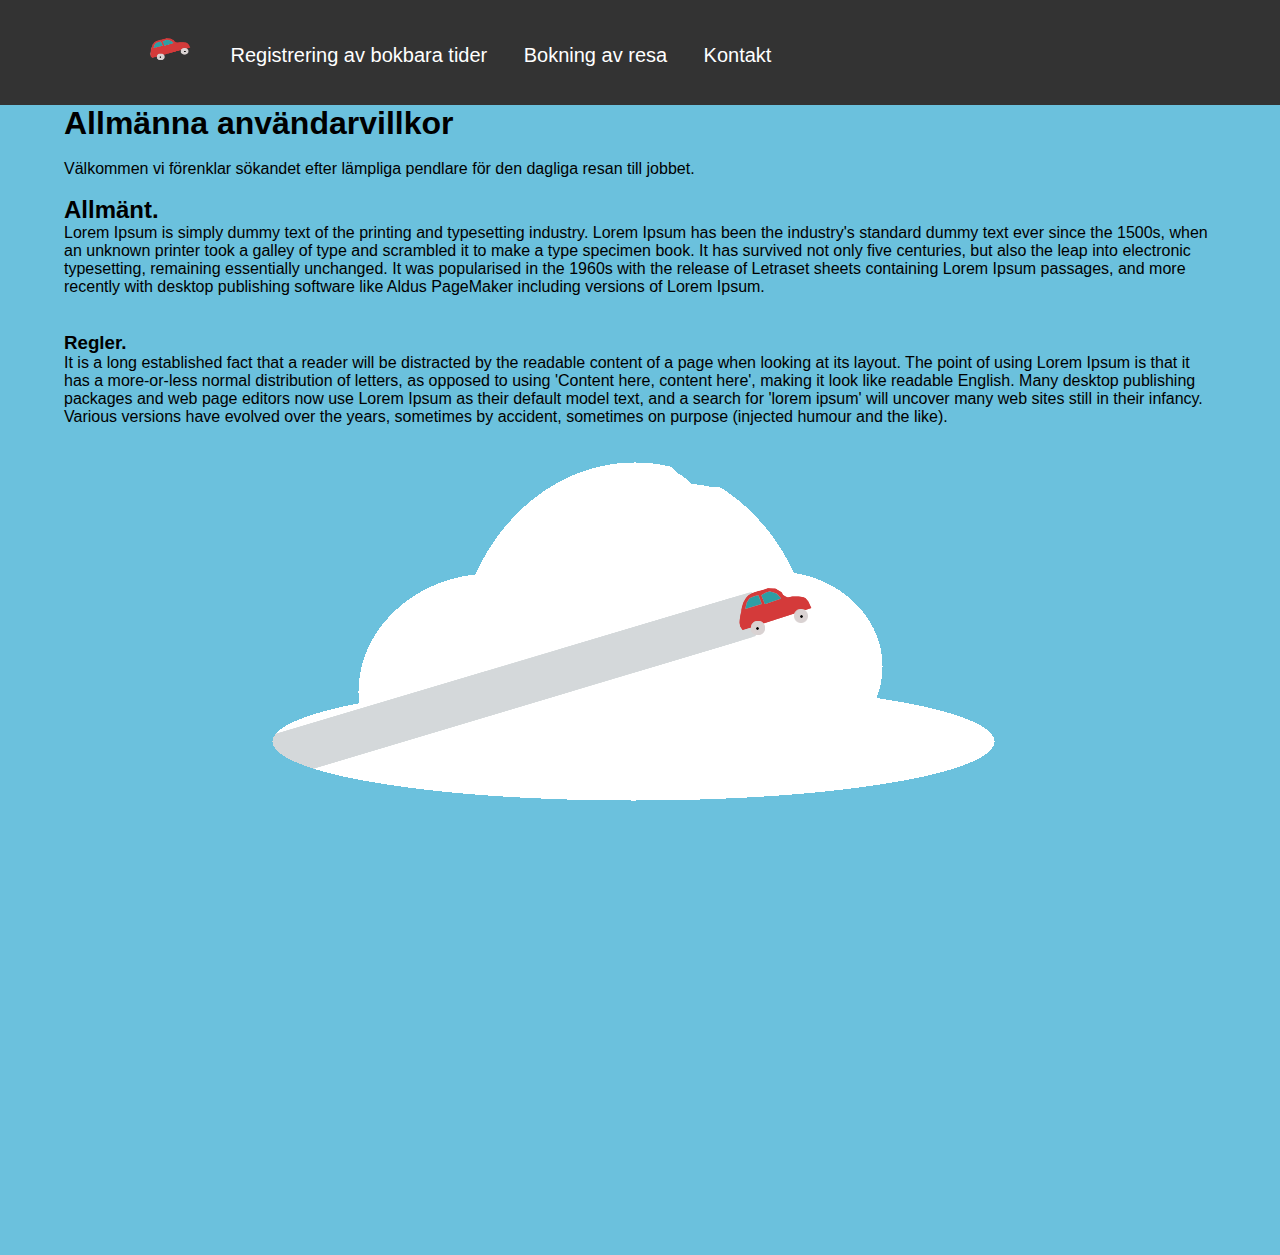
<file: index.html>
<!DOCTYPE html>

  <html lang="en" xmlns="http://www.w3.org/1999/xhtml">

  
<head>
<meta name="viewport" content="width=device-width, initial-scale=1">

<link rel="stylesheet" type="text/css" href="Styling.css">
<link rel="stylesheet" type="text/css" href="responsive.css">
<link rel="stylesheet" type="text/css"href="https://cdnjs.cloudflare.com/ajax/libs/font-awesome/4.7.0/css/font-awesome.min.css">

<script defer src="http://code.jquery.com/jquery-1.11.3.min.js"></script>
<script defer src="script.js"></script>
<script defer src="burgernav.js"></script>
<script defer type=module src="headerandfooter.js"></script>

</head>
<body>

<the-header></the-header>
<div class="back-background">
<div class="car-symbol"></div>
<div class="bg-img">
<div class="standard-text">

      <h1>Allmänna användarvillkor</h1>
  <br>
      <h>Välkommen vi förenklar sökandet efter lämpliga pendlare för den dagliga resan till jobbet.</h>
  <br>
  <br>
      <h2>Allmänt.</h2>
      <p>
      Lorem Ipsum is simply dummy text of the printing and typesetting industry. 
      Lorem Ipsum has been the industry's standard dummy text ever since the 1500s, 
      when an unknown printer took a galley of type and scrambled it to make a type 
      specimen book. It has survived not only five centuries, but also the leap into 
      electronic typesetting, remaining essentially unchanged. It was popularised 
      in the 1960s with the release of Letraset sheets containing Lorem Ipsum passages, 
      and more recently with desktop publishing software like Aldus PageMaker including 
      versions of Lorem Ipsum.
      </p>
  <br>
  <br>
      <h3>Regler.</h3>
      <p>
        It is a long established fact that a reader will be distracted by the readable content of 
      a page when looking at its layout. The point of using Lorem Ipsum is that it has a more-or-less 
      normal distribution of letters, as opposed to using 'Content here, content here', 
      making it look like readable English. Many desktop publishing packages and web page 
      editors now use Lorem Ipsum as their default model text, and a search for 'lorem ipsum' 
      will uncover many web sites still in their infancy. Various versions have evolved over the years, 
      sometimes by accident, sometimes on purpose (injected humour and the like).
      </p>
</div>
</div>
</div>
</body>

</html>
</file>
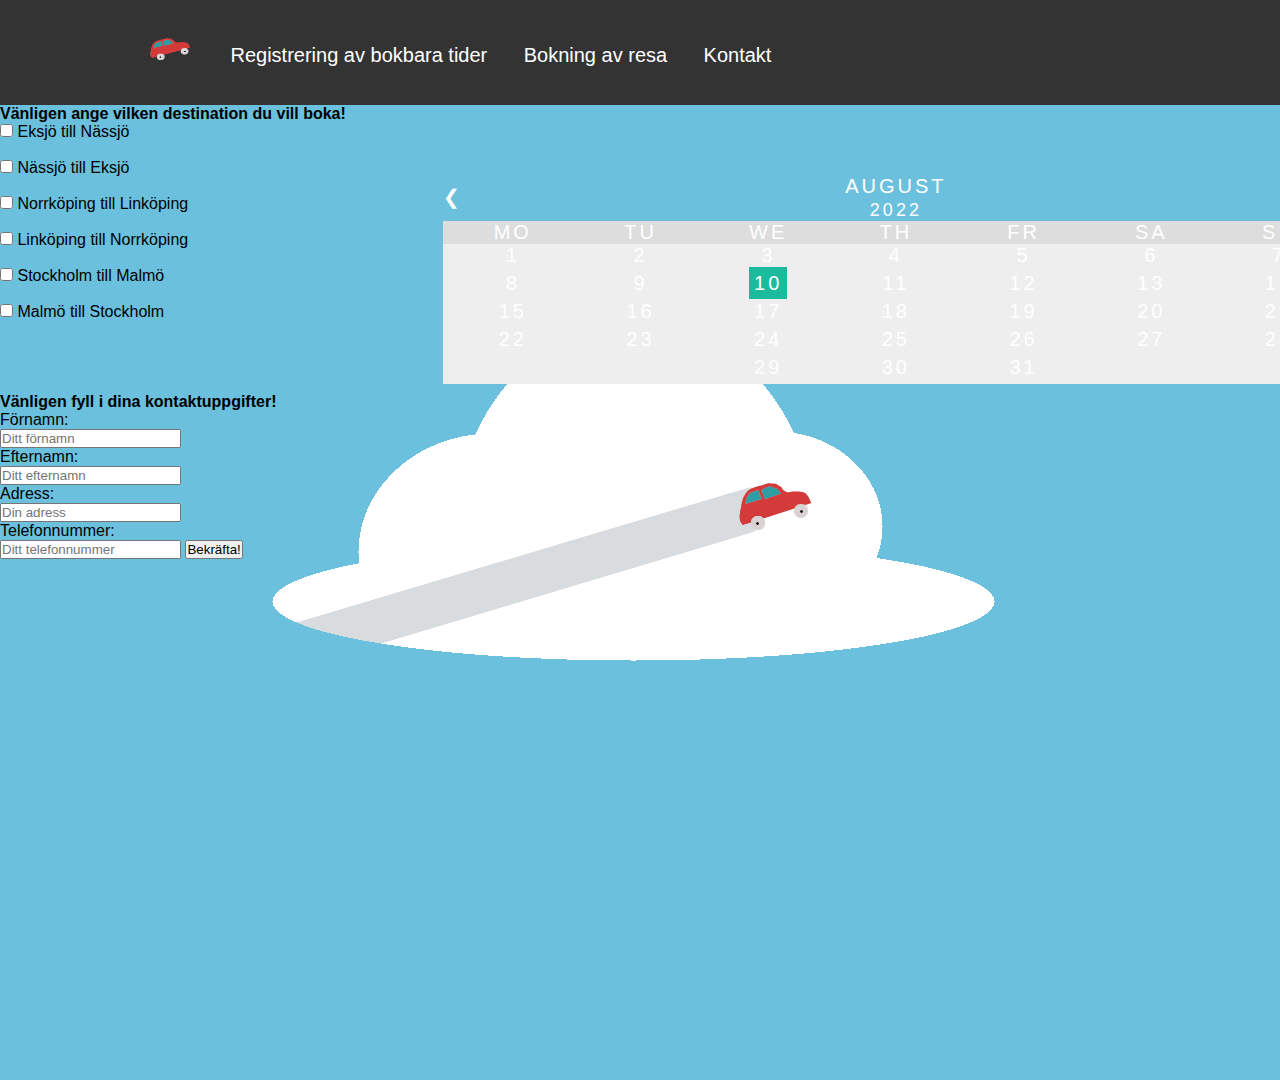
<file: bokn.html>
﻿<!DOCTYPE html>

<html lang="en" xmlns="http://www.w3.org/1999/xhtml">
<head>
    <title>bokn</title>
    <meta charset="utf-8" />
    <title></title>
    
<link rel="stylesheet" type="text/css" href="Styling.css">
<link rel="stylesheet" type="text/css" href="responsive.css">
<link rel="stylesheet" type="text/css"href="https://cdnjs.cloudflare.com/ajax/libs/font-awesome/4.7.0/css/font-awesome.min.css">

<script defer src="http://code.jquery.com/jquery-1.11.3.min.js"></script>
<script defer src="script.js"></script>
<script defer src="burgernav.js"></script>
<script defer type=module src="headerandfooter.js"></script>

    <style>
      .layout {
          width: 1366px;
          height: 768px;
        
          display: grid;
          grid:
            "sidebar body" 1fr
            / 30% 70%;
          gap: 8px;
        }
        
        .sidebar { grid-area: sidebar;
        position: relative; }
        .body { grid-area: body; }
      
      
      
        * {box-sizing: border-box;}
      ul {list-style-type: none;}
      body {font-family: Verdana, sans-serif;
    background-repeat: no-repeat;
    background-position: center;}

      .month {
        padding: 70px 25px;
        width: 100%;
       /* background: #1abc9c ;  */
       position: relative;
        text-align: center;
      }

      
      .month ul {
        margin: 0;
        padding: 0;
      }
      
      .month ul li {
        color: white;
        font-size: 20px;
        text-transform: uppercase;
        letter-spacing: 3px;
      }
      
      .month .prev {
        float: left;
        padding-top: 10px;
      }
      
      .month .next {
        float: right;
        padding-top: 10px;
      }
      
      .weekdays {
        margin: 0;
        padding: 10px 0;
        background-color: #ddd;
      }
      
      .weekdays li {
        display: inline-block;
        width: 13.6%;
        color: #666;
        text-align: center;
      }
      
      .days {
        padding: 10px 0;
        background: #eee;
        margin: 0;
      }
      
      .days li {
        list-style-type: none;
        display: inline-block;
        width: 13.6%;
        text-align: center;
        margin-bottom: 5px;
        font-size:12px;
        color: #777;
      }
      
      .days li .active {
        padding: 5px;
        background: #1abc9c;
        color: white !important
      }
      
      /* Add media queries for smaller screens */
      @media screen and (max-width:720px) {
        .weekdays li, .days li {width: 13.1%;}
      }
      
      @media screen and (max-width: 420px) {
        .weekdays li, .days li {width: 12.5%;}
        .days li .active {padding: 2px;}
      }
      
      @media screen and (max-width: 290px) {
        .weekdays li, .days li {width: 12.2%;}
      }
          </style>

  </head>
<body>
  <the-header></the-header>
  

    <section class="layout">
      <div class="month-background">
      <div class="month">     
          <ul>
            <li class="prev">&#10094;</li>
            <li class="next">&#10095;</li>
            <li>
              August<br>
              <span style="font-size:18px">2022</span>
            </li>
          </ul>
        
        
        <ul class="weekdays">
          <li>Mo</li>
          <li>Tu</li>
          <li>We</li>
          <li>Th</li>
          <li>Fr</li>
          <li>Sa</li>
          <li>Su</li>
        </ul>
        
        <ul class="days">
          <li>1</li>
          <li>2</li>
          <li>3</li>
          <li>4</li>
          <li>5</li>
          <li>6</li>
          <li>7</li>
          <li>8</li>
          <li>9</li>
          <li><span class="active">10</span></li>
          <li>11</li>
          <li>12</li>
          <li>13</li>
          <li>14</li>
          <li>15</li>
          <li>16</li>
          <li>17</li>
          <li>18</li>
          <li>19</li>
          <li>20</li>
          <li>21</li>
          <li>22</li>
          <li>23</li>
          <li>24</li>
          <li>25</li>
          <li>26</li>
          <li>27</li>
          <li>28</li>
          <li>29</li>
          <li>30</li>
          <li>31</li>
        </ul>
    </div>
</div>
      
      <div class="sidebar">
  <p><b>Vänligen ange vilken destination du vill boka!</b></p>
  
  <form>
    <input type="checkbox" id="destination" name="destination" value="HTML">
    <label for="html">Eksjö till Nässjö</label><br>
  
    <br>
   
    <input type="checkbox" id="destination" name="destination" value="CSS">
    <label for="css">Nässjö till Eksjö</label><br>
    
    <br>
  
    <input type="checkbox" id="destination" name="destination" value="JavaScript">
    <label for="javascript">Norrköping till Linköping</label>
  
    <br>
    <br>
  
    <input type="checkbox" id="destination" name="destination" value="JavaScript">
    <label for="javascript">Linköping till Norrköping</label>
  
    <br>
    <br>
  
    <input type="checkbox" id="destination" name="destination" value="JavaScript">
    <label for="javascript">Stockholm till Malmö</label>
  
    <br>
    <br>
  
    <input type="checkbox" id="destination" name="destination" value="JavaScript">
    <label for="javascript">Malmö till Stockholm</label>
  </form>
  
  <br>
  <br>
  <br>
  <br>
  
  <p><b>Vänligen fyll i dina kontaktuppgifter!</b></p>
  
  
  <form action="bekr.html" method="get">
      <label for="Förnamn">Förnamn:</label><br>
      <input type="text" id="Förnamn" name="Förnamn" placeholder="Ditt förnamn" required><br>
  
      
      <label for="Efternamn">Efternamn:</label><br>
      <input type="text" id="Efternamn" name="Efternamn" placeholder="Ditt efternamn" required>
      <br>
      <label for="Adress">Adress:</label><br>
      <input type="text" id="Adress" name="Adress" placeholder="Din adress" required>
      <br>
      <label for="Telefonnummer">Telefonnummer:</label><br>
      <input type="text" id="Telefonnummer" name="Telefonnummer" placeholder="Ditt telefonnummer" required>
      <button type="submit" id="Bekräfta" >Bekräfta!</button>
    </form>
  </div>

  </section>
  
  
  
  
  </body>
  </html>
</file>
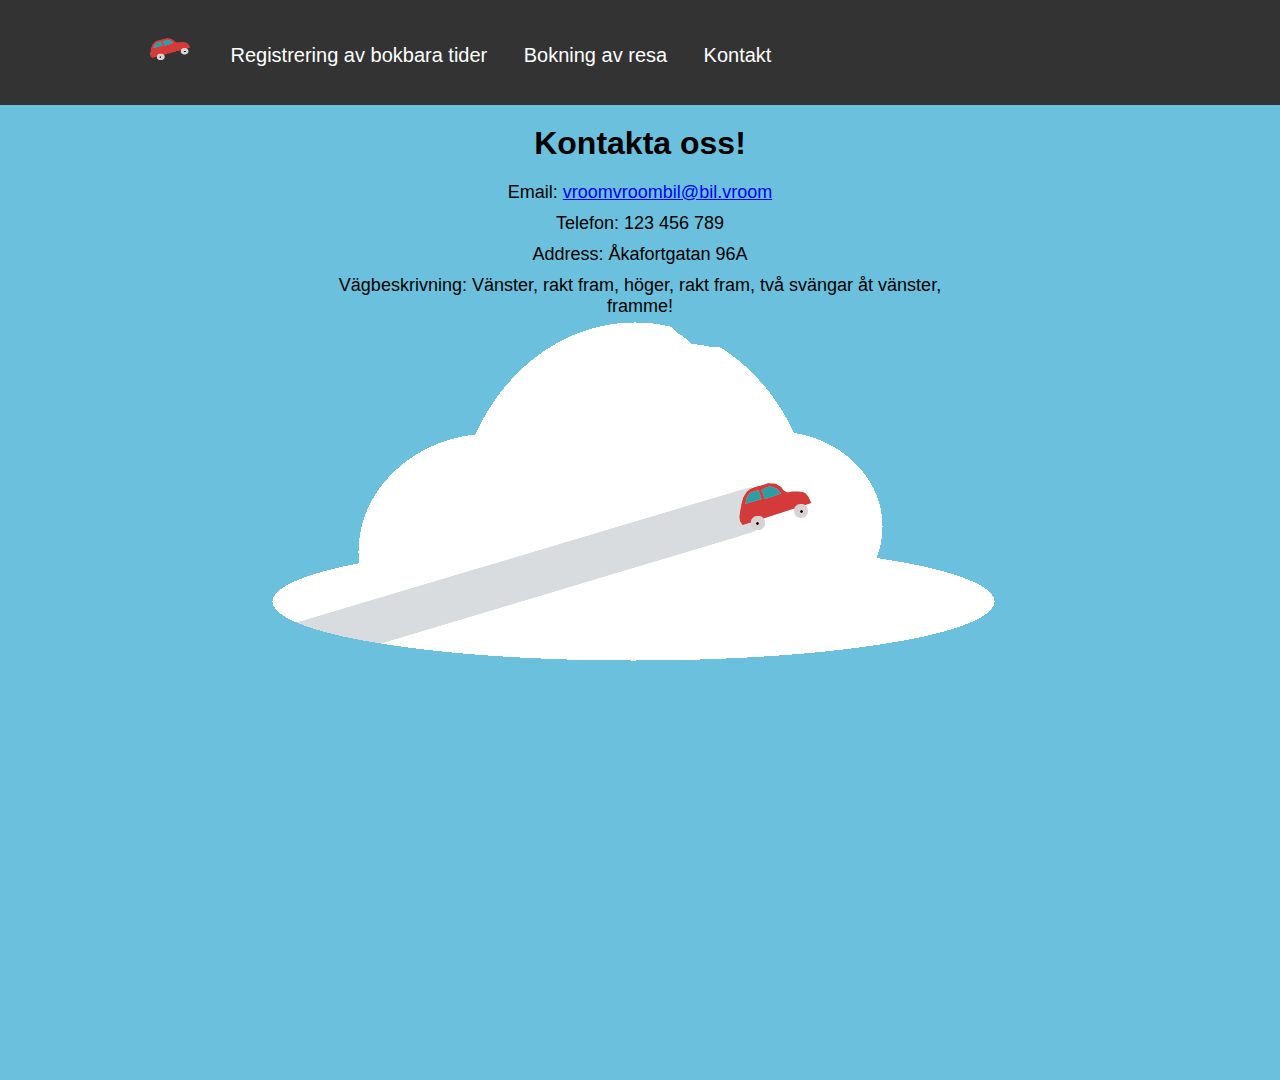
<file: kontakt.html>
<!DOCTYPE html>
<html lang="en">
    <head>
        <meta charset="utf-8" />
        <title></title>
    
    <link rel="stylesheet" type="text/css" href="Styling.css">
    <link rel="stylesheet" type="text/css" href="responsive.css">
    <link rel="stylesheet" type="text/css"href="https://cdnjs.cloudflare.com/ajax/libs/font-awesome/4.7.0/css/font-awesome.min.css">
    
    <!-- <script defer src="http://code.jquery.com/jquery-1.11.3.min.js"></script> -->
    <script defer src="script.js"></script>
    <script defer src="burgernav.js"></script>
    <script defer type=module src="headerandfooter.js"></script>
    
       </head>
    
<body>
    <the-header></the-header>
    <div class="background-symbol">
        <div class="container">
            <h1 class="text-center">Kontakta oss!</h2>
            <p class="weight-center"><b>Email:</b> <a href="mailto:vroomvroombil@bil.vroom">vroomvroombil@bil.vroom</a></p>
            <p class="weight-center"><b>Telefon:</b> 123 456 789</p>
            <p class="weight-center"><b>Address:</b> Åkafortgatan 96A</p>      
            <p class="weight-center"><b>Vägbeskrivning:</b> Vänster, rakt fram, höger, rakt fram, två svängar åt vänster, framme!</p>           
        </div>
   </div>
    </body>
</html>
</file>
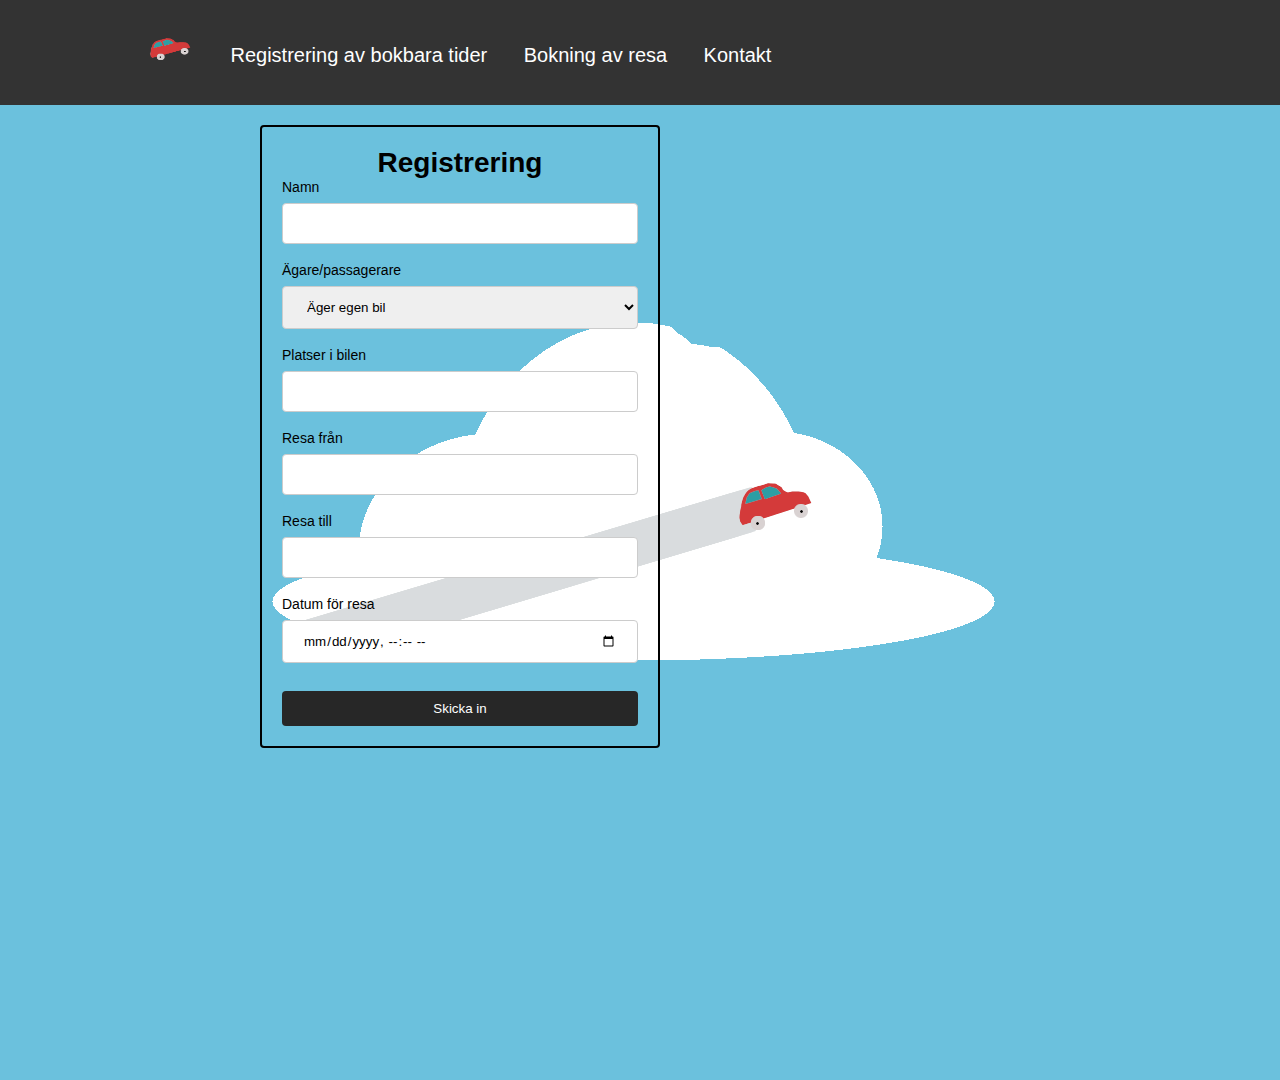
<file: reg.html>
﻿<!DOCTYPE html>

<html lang="en" xmlns="http://www.w3.org/1999/xhtml">
<head>
    <meta charset="utf-8" />
    <title></title>

<link rel="stylesheet" type="text/css" href="Styling.css">
<link rel="stylesheet" type="text/css" href="responsive.css">
<link rel="stylesheet" type="text/css"href="https://cdnjs.cloudflare.com/ajax/libs/font-awesome/4.7.0/css/font-awesome.min.css">

<!-- <script defer src="http://code.jquery.com/jquery-1.11.3.min.js"></script> -->
<script defer src="script.js"></script>
<script defer src="burgernav.js"></script>
<script defer type=module src="headerandfooter.js"></script>

   </head>

<style>

.bookingdiv{
    min-width: 500px;
    max-width: 800px;
    margin: auto;
    padding: 20px;
    font-family: 'Segoe UI', Tahoma, Geneva, Verdana, sans-serif;
}


#form{
    display: block;
    width: 400px;
    margin: 20vh auto 9 auto;
    padding: 20px;
    border: 2px solid black;
    border-radius: 4px;
    font-size: 14px;
}

#form h1 {
    text-align: center;
}

#form button {
    padding: 10px;
    margin-top: 10px;
    width: 100%;
    background-color: #272727;
    color: white;
    border: none;
    border-radius: 4px;
}

.input-control {
    display: flex;
    flex-direction: column;
}

.input-control input, select {
    width: 100%;
    padding: 12px 20px;
    margin: 8px 0;
    display: inline-block;
    border: 1px solid #ccc;
    border-radius: 4px;
    box-sizing: border-box;
}

.input-control.success input {
    outline: #09c372;
}

.input-control.failed input {
    outline: #ff3860 solid 2px;
}

.input-control .error {
    color: #ff3860;
    font-size: 12px;
    height: 13px;
}

.input-control small {
    color: #ff3860;
    margin-bottom: 10px;
}

</style>
<body>
    <the-header></the-header>
    <div class="background-symbol">
    <div class="bookingdiv">
        <form id="form">
            <h1>Registrering</h1>
            <div class="input-control">
                <label for="namn">Namn</label>
                <input id="namn" name="namn" type="text">
                <!-- Behöver ställa in margins för small -->
                <small></small>
            </div>
            <div class="input-control">
                <label for="ägare">Ägare/passagerare</label>
                <select id="ägare" name="ägare">
                    <option value="egen bil">Äger egen bil</option>
                    <option value="passagerare">Passagerare</option>
                </select>
                <!-- Behöver ställa in margins för small -->
                <small></small>
            </div>
            <div class="input-control">
                <label for="platser">Platser i bilen</label>
                <input id="platser" name="platser" type="text">
                <small></small>
            </div>
            <div class="input-control">
                <label for="från">Resa från</label>
                <input id="från" name="från" type="text">
                <!-- Behöver ställa in margins för small -->
                <small></small>
            </div>
            <div class="input-control">
                <label for="till">Resa till</label>
                <input id="till" name="till" type="text">
                <!-- Behöver ställa in margins för small -->
                <small></small>
            </div>
            <div class="input-control">
                <label for="datum">Datum för resa</label>
                <input id="datum" name="datum" type="datetime-local">
                <!-- Behöver ställa in margins för small -->
                <small></small>
            </div>
            <button type="submit" id="submit">Skicka in</button>
        </form>
    </div>
   </div>

    <script src="script.js"></script>
</body>
</html>
</file>
<file: Styling.css>
﻿body {
    height: 120vh;
    justify-content: center; 
    background: url(images/empty-empty.png) #6BC1DD;
    background-position: center;
    background-repeat: no-repeat;
    position: relative;
    font-family: Arial, Helvetica, sans-serif;
    background: url(images/background.png) #6bc1dd;
    background-repeat: no-repeat;
    background-position: center;
}
* {
    box-sizing: border-box;
    margin: 0;
    padding: 0;
    font-family: Arial, Helvetica, sans-serif;
}
header {
    position: relative;
    display: flex;
    justify-content: space-between;
    align-items: center;
    padding: 20px 10%;
    background-color: #333;
}

.navbar {
  overflow: hidden;
  list-style: none;
  text-align: center;
}
.navbar li{
  display: inline-block;
}

.navbar li a {
  float: left;
  font-size: 20px;
  color: white;
  text-align: center;
  padding: 14px 16px;
  text-decoration: none;
}

.dropdown {
  float: left;
  overflow: hidden;
}

.dropdown .dropbtn {
  font-size: 16px;  
  border: none;
  outline: none;
  color: white;
  padding: 14px 16px;
  background-color: inherit;
  font-family: inherit;
  margin: 0;
}

.navbar a:hover, .dropdown:hover .dropbtn {
  background-color: red;
}

.dropdown-content {
  display: none;
  position: absolute;
  background-color: #f9f9f9;
  min-width: 160px;
  box-shadow: 0px 8px 16px 0px rgba(0,0,0,0.2);
  z-index: 1;
}

.dropdown-content a {
  float: none;
  color: black;
  padding: 12px 16px;
  text-decoration: none;
  display: block;
  text-align: left;
}

.dropdown-content a:hover {
  background-color: #ddd;
}

.dropdown:hover .dropdown-content {
  display: block;
}
.bg-img{
  height: 1150px; 
  position: relative;
  display: block;
  justify-content: center;  
  background: url(images/cloud-empty.png);
  background-repeat: no-repeat;
  background-position: center;
}
.back-background
{
width: 100%;
  height: 120vh;
  position: absolute;
  padding: 0 5%;
  display: flex;
  justify-content: center; 
background: url(images/empty-empty.png) #6BC1DD;
background-position: center;
background-repeat: no-repeat;
}
.car-symbol-nonindex{
  width: 100%;
  height: 140vh;
  position: absolute;
  padding: 0 5%;
  display: flex;
  align-items: center;
  justify-content: center;
  background: url(images/car-background.png);
  background-position: center;
  background-repeat: no-repeat;
}
.car-symbol{
  width: 100%;
  height: 120vh;
  position: absolute;
  padding: 0 5%;
  display: flex;
  align-items: center;
  justify-content: center;
  background: url(images/car-background.png);
  background-position: center;
  background-repeat: no-repeat;
  animation-name: logo-move;
  animation-duration: 2s;
  animation-delay: -0.1s;
  animation-iteration-count: 1;
}
.hamburger{
  display: none;
  cursor: pointer;
}
.bar{
  display: block;
  width: 25px;
  height: 3px;
  margin: 5px auto;
  -webkit-transition: all 0.3s ease-in-out;
  transition: all 0.3s ease-in-out;
  background-color: white;
}
@keyframes logo-move{
  0% {left:-650px; top:160px;}
  100% {left:-0px; top:0px;}
}
.standard-text{
  position: relative;
}
</file>
<file: responsive.css>
/* media querys */
/* for tablets */
@media screen and (max-width: 768px){
    .hamburger{
        display: block;
    }

    .hamburger.active .bar:nth-child(2){
        opacity: 0;
    }
    .hamburger.active .bar:nth-child(1){
        transform: translateY(8px) rotate(45deg);
    }
    .hamburger.active .bar:nth-child(3){
        transform: translateY(-8px) rotate(-45deg);
    }
    .navbar{
        overflow: visible;
        position: fixed;
        left: -100%;
        top: 70px;
        gap: 0;
        flex-direction: column;
        /* background-color: #262626; */
        background: linear-gradient(to right, #0f2027, #203a43, #2c5364);
        width: 100%;
        text-align: center;
        transition: 0.3s;
        border: none;
    }

    .navbar li{
        margin: 16px 0;
    }

    .navbar.active{
        left: 0;
    }
}
.container{
    display: block;
    margin-inline: auto;
    width: 50%;
}
.text-center{
    margin-top: 20px;
    text-align: center;
    margin-bottom: 20px;
}
.weight-center{
    text-align: center;
    font-size: large;
    font-weight: 200;
    margin-top: 10px;
}


/* for cellphones */
@media screen and (max-width: 480px){
    .burger-nav{
        display: block;
        height: 40px;
        width: 100%;
        background: url(images/burger-nav.png) no-repeat center/50px 50px;
        cursor: pointer;
    }
    .navbar{
        overflow: hidden;
        background: rgb(55, 55, 55);
        margin-top: 5px;
        margin-bottom: -15px;
        width: 100%;
        height: 0;
    }
    .navbar.open{
        height: auto;
    }
    .navbar li{
        text-align: left;
        width: 100%;
        margin: 0;
    }
    .navbar li a{
        color: white;
        padding: 8px;
        border-bottom: 1px solid #333;
        display: block;
        margin: 0;
    }
}
</file>
